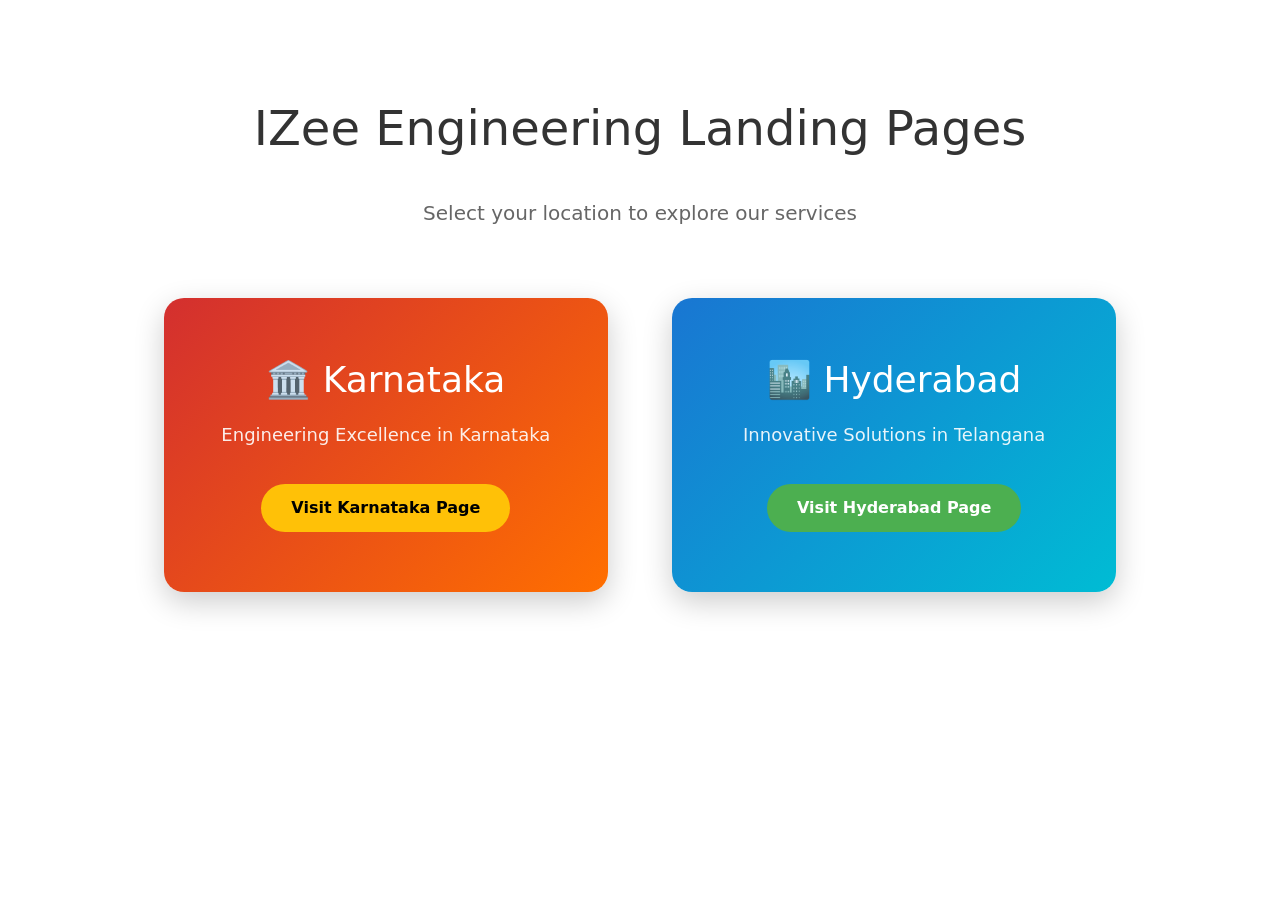
<file: index.html>
<!doctype html>
<html lang="en">
  <head>
    <meta charset="UTF-8" />
    <meta name="viewport" content="width=device-width, initial-scale=1.0" />
    <title>izee landing pages</title>

    <!-- Bootstrap CSS -->
    <link href="https://cdn.jsdelivr.net/npm/bootstrap@5.3.3/dist/css/bootstrap.min.css" rel="stylesheet" />

    <!-- Swiper CSS -->
    <link rel="stylesheet" href="https://cdn.jsdelivr.net/npm/swiper@11/swiper-bundle.min.css" />

    <!-- Google Fonts -->
    <link rel="preconnect" href="https://fonts.googleapis.com" />
    <link rel="preconnect" href="https://fonts.gstatic.com" crossorigin />
    <link
      href="https://fonts.googleapis.com/css2?family=Fraunces:ital,opsz,wght@0,9..144,100..900;1,9..144,100..900&display=swap"
      rel="stylesheet"
    />
  </head>
  <body>
    <div class="container text-center" style="padding: 100px 20px">
      <h1 style="margin-bottom: 40px; font-size: 48px; color: #333">IZee Engineering Landing Pages</h1>
      <p style="font-size: 20px; margin-bottom: 50px; color: #666">Select your location to explore our services</p>

      <div class="row justify-content-center">
        <div class="col-md-5" style="margin: 20px">
          <a href="karnataka.html" style="text-decoration: none">
            <div
              style="
                padding: 60px 40px;
                background: linear-gradient(135deg, #d32f2f, #ff6f00);
                border-radius: 20px;
                box-shadow: 0 10px 30px rgba(0, 0, 0, 0.2);
                transition: transform 0.3s ease;
              "
            >
              <h2 style="color: white; font-size: 36px; margin-bottom: 20px">🏛️ Karnataka</h2>
              <p style="color: white; font-size: 18px; opacity: 0.9">Engineering Excellence in Karnataka</p>
              <button
                style="
                  margin-top: 20px;
                  padding: 12px 30px;
                  background: #ffc107;
                  border: none;
                  border-radius: 25px;
                  font-weight: 600;
                  cursor: pointer;
                "
              >
                Visit Karnataka Page
              </button>
            </div>
          </a>
        </div>

        <div class="col-md-5" style="margin: 20px">
          <a href="hyderabad.html" style="text-decoration: none">
            <div
              style="
                padding: 60px 40px;
                background: linear-gradient(135deg, #1976d2, #00bcd4);
                border-radius: 20px;
                box-shadow: 0 10px 30px rgba(0, 0, 0, 0.2);
                transition: transform 0.3s ease;
              "
            >
              <h2 style="color: white; font-size: 36px; margin-bottom: 20px">🏙️ Hyderabad</h2>
              <p style="color: white; font-size: 18px; opacity: 0.9">Innovative Solutions in Telangana</p>
              <button
                style="
                  margin-top: 20px;
                  padding: 12px 30px;
                  background: #4caf50;
                  color: white;
                  border: none;
                  border-radius: 25px;
                  font-weight: 600;
                  cursor: pointer;
                "
              >
                Visit Hyderabad Page
              </button>
            </div>
          </a>
        </div>
      </div>
    </div>

    <!-- Bootstrap JS -->
    <script src="https://cdn.jsdelivr.net/npm/bootstrap@5.3.3/dist/js/bootstrap.bundle.min.js"></script>
  </body>
</html>
</file>
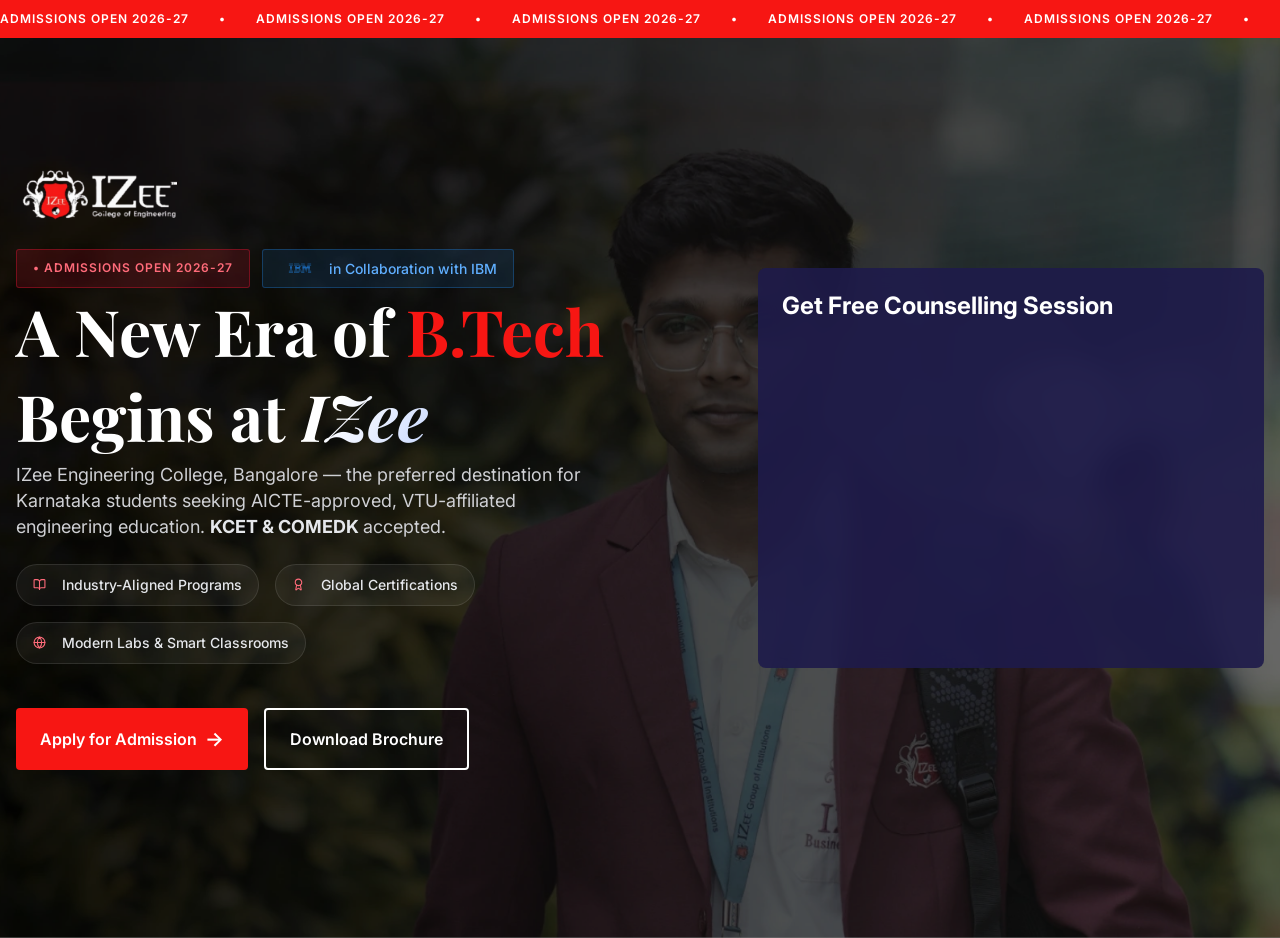
<file: karnataka.html>
<!doctype html>
<html lang="en">
  <head>
    <meta charset="UTF-8" />
    <meta name="viewport" content="width=device-width, initial-scale=1.0" />
    <title>IZee Engineering Karnataka - Premier Engineering Solutions</title>

    <!-- Bootstrap CSS -->
    <link href="https://cdn.jsdelivr.net/npm/bootstrap@5.3.3/dist/css/bootstrap.min.css" rel="stylesheet" />

    <!-- Google Fonts -->
    <link rel="preconnect" href="https://fonts.googleapis.com" />
    <link rel="preconnect" href="https://fonts.gstatic.com" crossorigin />
    <link
      href="https://fonts.googleapis.com/css2?family=Fraunces:ital,opsz,wght@0,9..144,100..900;1,9..144,100..900&display=swap"
      rel="stylesheet"
    />

    <!-- Common Styles -->
    <link rel="stylesheet" href="./public/css/common.css" />
    <!-- Karnataka Specific Styles -->
    <link rel="stylesheet" href="./public/css/karnataka.css" />
  </head>
  <body>
    <!-- Marquee Strip -->
    <div class="marquee-strip bg-gradient-red">
      <div class="marquee-content">
        <span>ADMISSIONS OPEN 2026-27</span>
        <span>•</span>
        <span>ADMISSIONS OPEN 2026-27</span>
        <span>•</span>
        <span>ADMISSIONS OPEN 2026-27</span>
        <span>•</span>
        <span>ADMISSIONS OPEN 2026-27</span>
        <span>•</span>
        <span>ADMISSIONS OPEN 2026-27</span>
        <span>•</span>
        <span>ADMISSIONS OPEN 2026-27</span>
        <span>•</span>
        <span>ADMISSIONS OPEN 2026-27</span>
        <span>•</span>
        <span>ADMISSIONS OPEN 2026-27</span>
        <span>•</span>
        <span>ADMISSIONS OPEN 2026-27</span>
        <span>•</span>
        <span>ADMISSIONS OPEN 2026-27</span>
        <span>•</span>
        <span>ADMISSIONS OPEN 2026-27</span>
        <span>•</span>
        <span>ADMISSIONS OPEN 2026-27</span>
        <span>•</span>
        <span>ADMISSIONS OPEN 2026-27</span>
        <span>•</span>
        <span>ADMISSIONS OPEN 2026-27</span>
        <span>•</span>
        <span>ADMISSIONS OPEN 2026-27</span>
        <span>•</span>
        <span>ADMISSIONS OPEN 2026-27</span>
        <span>•</span>
        <span>ADMISSIONS OPEN 2026-27</span>
        <span>•</span>
        <span>ADMISSIONS OPEN 2026-27</span>
        <span>•</span>
        <span>ADMISSIONS OPEN 2026-27</span>
        <span>•</span>
        <span>ADMISSIONS OPEN 2026-27</span>
        <span>•</span>
        <span>ADMISSIONS OPEN 2026-27</span>
        <span>•</span>
        <span>ADMISSIONS OPEN 2026-27</span>
        <span>•</span>
        <span>ADMISSIONS OPEN 2026-27</span>
        <span>•</span>
        <span>ADMISSIONS OPEN 2026-27</span>
        <span>•</span>
      </div>
    </div>

    <!-- Banner Section -->
    <section class="banner-section">
      <div class="banner-bg">
        <div class="container">
          <div class="row align-items-center min-vh-100 pt-2 pb-5">
            <!-- Left Content -->
            <div class="col-lg-7 col-md-12">
              <div class="py-4">
                <!-- Logo -->
                <div class="logo-izee">
                  <img src="./public/images/karnataka/izee-logo.svg" alt="IZee Logo" style="height: 58px" />
                </div>

                <!-- Admission Badge -->
                <div class="d-flex" style="gap: 12px">
                  <div class="d-inline-flex align-items-center gap-2 px-3 py-2 admission-badge">
                    <span class="label-color-7 fw-semibold" style="font-size: 12px; letter-spacing: 1px"
                      >• ADMISSIONS OPEN 2026-27</span
                    >
                  </div>

                  <!-- IBM Collaboration Badge -->
                  <div class="d-inline-flex align-items-center gap-2 px-3 py-2 ibm-badge">
                    <img src="./public/images/karnataka/ibm-logo.webp" alt="IBM" style="height: 20px" />
                    <span class="label-color-8 fw-medium" style="font-size: 14px">in Collaboration with IBM</span>
                  </div>
                </div>

                <!-- Main Heading -->
                <h1 class="main-heading font-playfair mb-1">
                  A New Era of <span class="text-gradient">B.Tech</span><br />
                  Begins at <span class="fst-italic izee-text">IZee</span>
                </h1>

                <!-- Description -->
                <p class="fs-18 label-color-9 mb-4" style="max-width: 600px; line-height: 1.6">
                  IZee Engineering College, Bangalore — the preferred destination for Karnataka students seeking
                  AICTE-approved, VTU-affiliated engineering education.
                  <strong class="label-color-1"> KCET & COMEDK </strong> accepted.
                </p>

                <!-- Features List -->
                <div class="d-flex flex-row flex-wrap gap-3 key-heilight-wrapper">
                  <div class="banner-key-higlight d-flex align-items-center gap-3">
                    <img
                      src="./public/images/karnataka/book-icon.svg"
                      alt="Industry"
                      style="width: 13px; height: 13px"
                    />
                    <span class="label-color-1 fs-14 fw-medium">Industry-Aligned Programs</span>
                  </div>
                  <div class="banner-key-higlight d-flex align-items-center gap-3">
                    <img
                      src="./public/images/karnataka/certificate-icon.svg"
                      alt="Certifications"
                      style="width: 13px; height: 13px"
                    />
                    <span class="label-color-1 fs-14 fw-medium">Global Certifications</span>
                  </div>
                  <div class="banner-key-higlight d-flex align-items-center gap-3">
                    <img src="./public/images/karnataka/globle-icon.svg" alt="Labs" style="width: 13px; height: 13px" />
                    <span class="label-color-1 fs-14 fw-medium">Modern Labs & Smart Classrooms</span>
                  </div>
                </div>

                <!-- CTA Buttons -->
                <div class="d-flex gap-3 flex-wrap">
                  <button class="btn btn-primary-custom d-inline-flex align-items-center gap-2 px-4 py-3 fw-semibold">
                    Apply for Admission
                    <span class="arrow-icon fs-5">→</span>
                  </button>
                  <button class="btn btn-secondary-custom px-4 py-3 fw-semibold">Download Brochure</button>
                </div>
              </div>
            </div>

            <!-- Right Content - Form (Placeholder) -->
            <div class="col-lg-5 col-md-12 mt-4 mt-lg-0">
              <div class="form-placeholder rounded-3 p-4">
                <h3 class="text-white fs-4 fw-bold mb-4">Get Free Counselling Session</h3>
                <!-- Form will be added later -->
              </div>
            </div>
          </div>
        </div>
      </div>
    </section>

    <!-- Bootstrap JS -->
    <script src="https://cdn.jsdelivr.net/npm/bootstrap@5.3.3/dist/js/bootstrap.bundle.min.js"></script>
  </body>
</html>
</file>
<file: public/css/common.css>
/* Import Google Fonts */
@import url('https://fonts.googleapis.com/css2?family=Playfair+Display:wght@400;500;600;700;800;900&display=swap');
@import url('https://fonts.googleapis.com/css2?family=Inter:wght@100;200;300;400;500;600;700;800;900&display=swap');

/* Font Family Classes */
.font-playfair {
  font-family: 'Playfair Display', serif;
}

.font-inter {
  font-family: 'Inter', sans-serif;
}

/* Global Body Styles */
body {
  font-family: 'Inter', sans-serif;
  margin: 0;
  padding: 0;
}

/* Container Styles */
.container {
  max-width: 1320px;
  padding-left: 16px;
  padding-right: 16px;
  margin-left: auto;
  margin-right: auto;
}

/* Common Background Color */
.bg-gradient-red {
  background: linear-gradient(102deg, #f71613 0%, #f71613 100%);
}

/* Label Colors */
.label-color-1 {
  color: #e5e7eb;
}

.label-color-2 {
  color: #1e1b4b;
}

.label-color-3 {
  color: #1d293d;
}

.label-color-4 {
  color: #314158;
}

.label-color-5 {
  color: #6d7279;
}

.label-color-6 {
  color: #f71613;
}

.label-color-7 {
  color: #ff6b7a;
}

.label-color-8 {
  color: #60afff;
}
.label-color-9 {
  color: #cfd0d4;
}

/* Background Color Classes */
.bg-label-1 {
  background-color: #e5e7eb;
}

.bg-label-2 {
  background-color: #1e1b4b;
}

.bg-label-3 {
  background-color: #1d293d;
}

.bg-label-4 {
  background-color: #314158;
}

.bg-label-5 {
  background-color: #6d7279;
}

.bg-label-6 {
  background-color: #f71613;
}

/* Custom Font Sizes (Even Numbers Only) */
.fs-10 {
  font-size: 10px !important;
  line-height: 16px !important;
}

.fs-12 {
  font-size: 12px !important;
  line-height: 18px !important;
}

.fs-14 {
  font-size: 14px !important;
  line-height: 20px !important;
}

.fs-16 {
  font-size: 16px !important;
  line-height: 24px !important;
}

.fs-18 {
  font-size: 18px !important;
  line-height: 26px !important;
}

.fs-20 {
  font-size: 20px !important;
  line-height: 28px !important;
}

.fs-22 {
  font-size: 22px !important;
  line-height: 30px !important;
}

.fs-24 {
  font-size: 24px !important;
  line-height: 32px !important;
}

.fs-26 {
  font-size: 26px !important;
  line-height: 34px !important;
}

.fs-28 {
  font-size: 28px !important;
  line-height: 36px !important;
}
</file>
<file: public/css/karnataka.css>
/* Marquee Strip Styles */
.marquee-strip {
  width: 100%;
  overflow: hidden;
  padding: 10px 0;
  position: relative;
}

.marquee-content {
  display: flex;
  gap: 30px;
  animation: marquee 20s linear infinite;
  white-space: nowrap;
}

.marquee-content span {
  color: #ffffff;
  font-family: 'Inter', sans-serif;
  font-size: 12px;
  font-weight: 600;
  letter-spacing: 1px;
}

@keyframes marquee {
  0% {
    transform: translateX(0);
  }
  100% {
    transform: translateX(-50%);
  }
}

/* Banner Section Styles */
.banner-section {
  position: relative;
  min-height: 100vh;
  overflow: hidden;
}

.banner-bg {
  background-image: url('../../public/images/karnataka/banner-bg-image.webp');
  background-size: cover;
  background-position: center;
  background-repeat: no-repeat;
  position: relative;
  min-height: 100vh;
}

.logo-izee {
  margin-bottom: 24px;
}

.banner-bg::before {
  content: '';
  position: absolute;
  top: 0;
  left: 0;
  right: 0;
  bottom: 0;
  background: rgba(0, 0, 0, 0.5);
  z-index: 1;
}

.banner-section .container {
  position: relative;
  z-index: 2;
}

/* Admission Badge */
.admission-badge {
  border-radius: 3px;
  border: 1px solid rgba(204, 18, 48, 0.45);
  background: rgba(204, 18, 48, 0.18);
}

/* IBM Badge */
.ibm-badge {
  border-radius: 3px;
  border: 1px solid rgba(31, 112, 193, 0.4);
  background: rgba(31, 112, 193, 0.15);
}

/* Text Gradient */
.text-gradient {
  background: linear-gradient(113deg, #f71613 0%, #f71613 100%);
  background-clip: text;
  -webkit-background-clip: text;
  -webkit-text-fill-color: transparent;
}

.main-heading {
  color: #fff;
  font-family: 'Playfair Display';
  font-size: 64px;
  font-style: normal;
  font-weight: 700;
  line-height: normal;
}
.izee-text {
  background: linear-gradient(124deg, #fff 30%, #c8d8ff 100%);
  background-clip: text;
  -webkit-background-clip: text;
  -webkit-text-fill-color: transparent;
}
.key-heilight-wrapper {
  margin-bottom: 44px;
}

.banner-key-higlight {
  padding: 10px 16px;
  border-radius: 100px;
  border: 1px solid rgba(255, 255, 255, 0.1);
  background: rgba(255, 255, 255, 0.05);
}

/* CTA Buttons */
.btn-primary-custom {
  background: #f71613;
  color: #ffffff;
  border: none;
  border-radius: 4px;
  transition: all 0.3s ease;
}

.btn-primary-custom:hover {
  background: #d61411;
  color: #ffffff;
  transform: translateY(-2px);
  box-shadow: 0 4px 12px rgba(247, 22, 19, 0.3);
}

.arrow-icon {
  transition: transform 0.3s ease;
}

.btn-primary-custom:hover .arrow-icon {
  transform: translateX(4px);
}

.btn-secondary-custom {
  background: transparent;
  color: #ffffff;
  border: 2px solid #ffffff;
  border-radius: 4px;
  transition: all 0.3s ease;
}

.btn-secondary-custom:hover {
  background: #ffffff;
  color: #1d293d;
}

/* Form Placeholder */
.form-placeholder {
  background: rgba(30, 27, 75, 0.9);
  backdrop-filter: blur(10px);
  min-height: 400px;
}

/* Responsive Adjustments */
@media (max-width: 767px) {
  .marquee-content span {
    font-size: 12px;
  }
}
</file>
